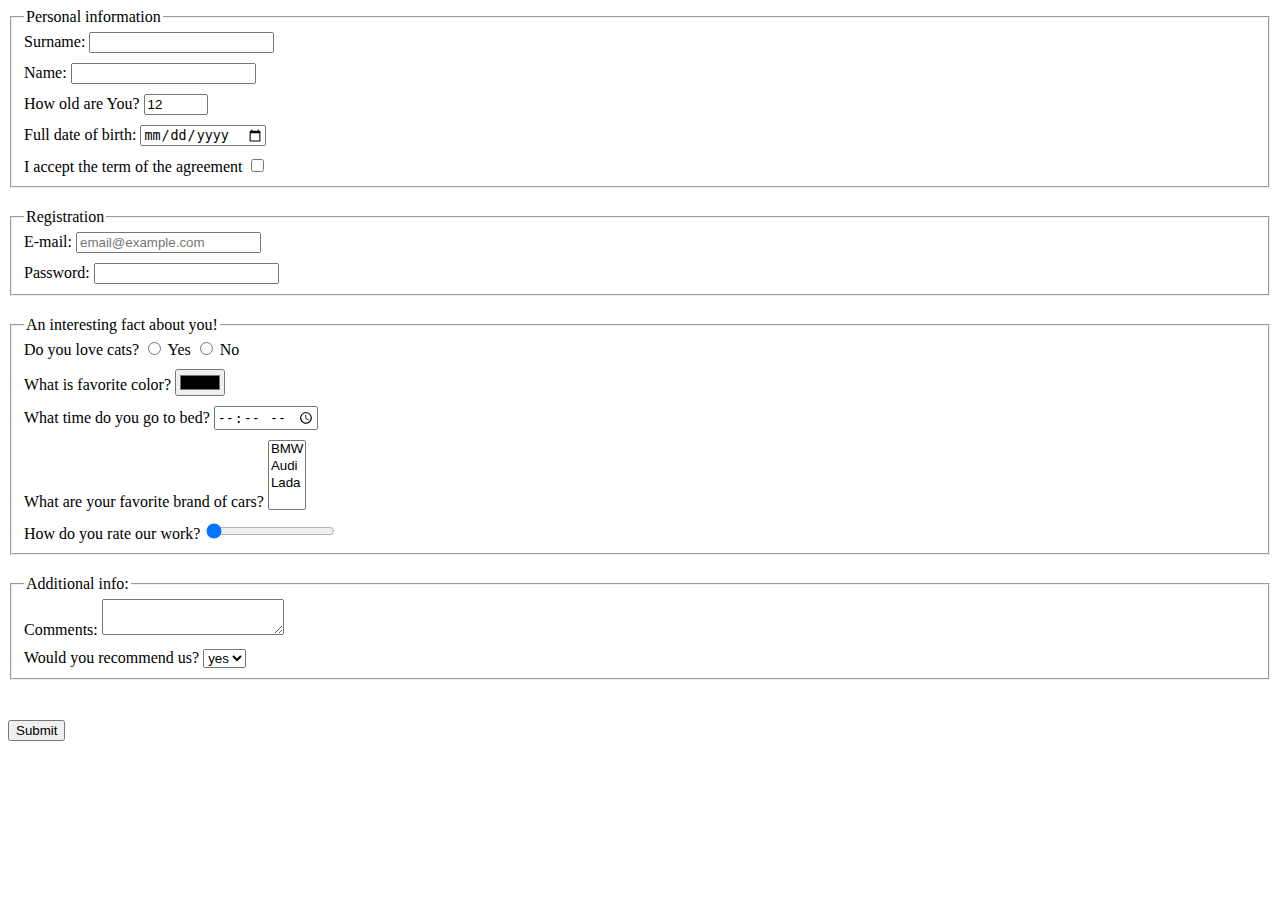
<file: index.html>
<!doctype html><html lang="en"><head><meta charset="UTF-8"><meta name="viewport" content="width=device-width, user-scalable=no, initial-scale=1.0, maximum-scale=1.0, minimum-scale=1.0"><meta http-equiv="X-UA-Compatible" content="ie=edge"><title>HTML Form</title><link rel="stylesheet" href="style.90102ce6.css"><script type="text/javascript" src="main.5883b77c.js"></script></head><body> <form action="https://mate-academy-form-lesson.herokuapp.com/create-application" method="post"> <fieldset class="formFieldset"> <legend>Personal information</legend> <label class="formField"> Surname: <input type="text" autocomplete="off" name="surname"> </label> <label class="formField"> Name: <input type="text" autocomplete="off" name="name"> </label> <label class="formField"> How old are You? <input type="number" name="age" value="12" min="1" max="100"> </label> <label class="formField"> Full date of birth: <input type="date" name="birthDate"> </label> <label class="formField"> I accept the term of the agreement <input type="checkbox" name="termAgreement" required> </label> </fieldset> <fieldset class="formFieldset"> <legend>Registration</legend> <label class="formField"> E-mail: <input type="email" name="email" placeholder="email@example.com"> </label> <label class="formField"> Password: <input type="password" name="password" minlength="8" maxlength="32"> </label> </fieldset> <fieldset class="formFieldset"> <legend>An interesting fact about you!</legend> <div class="cats formField"> Do you love cats? <label> <input type="radio" name="loveCats" value="yes"> Yes </label> <label> <input type="radio" name="loveCats" value="no"> No </label> </div> <label class="formField"> What is favorite color? <input type="color" name="favColor"> </label> <label class="formField"> What time do you go to bed? <input type="time" name="timeToBed"> </label> <label class="formField"> What are your favorite brand of cars? <select multiple> <option>BMW</option> <option>Audi</option> <option>Lada</option> </select> </label> <label class="formField"> How do you rate our work? <input type="range" name="feedbackRate" value="0" min="0" max="10"> </label> </fieldset> <fieldset class="formFieldset"> <legend>Additional info:</legend> <label class="formField"> Comments: <textarea></textarea> </label> <label class="formField"> Would you recommend us? <select> <option>yes</option> <option>no</option> </select> </label> </fieldset> <button type="submit" class="submitButton">Submit</button> </form> </body></html>
</file>
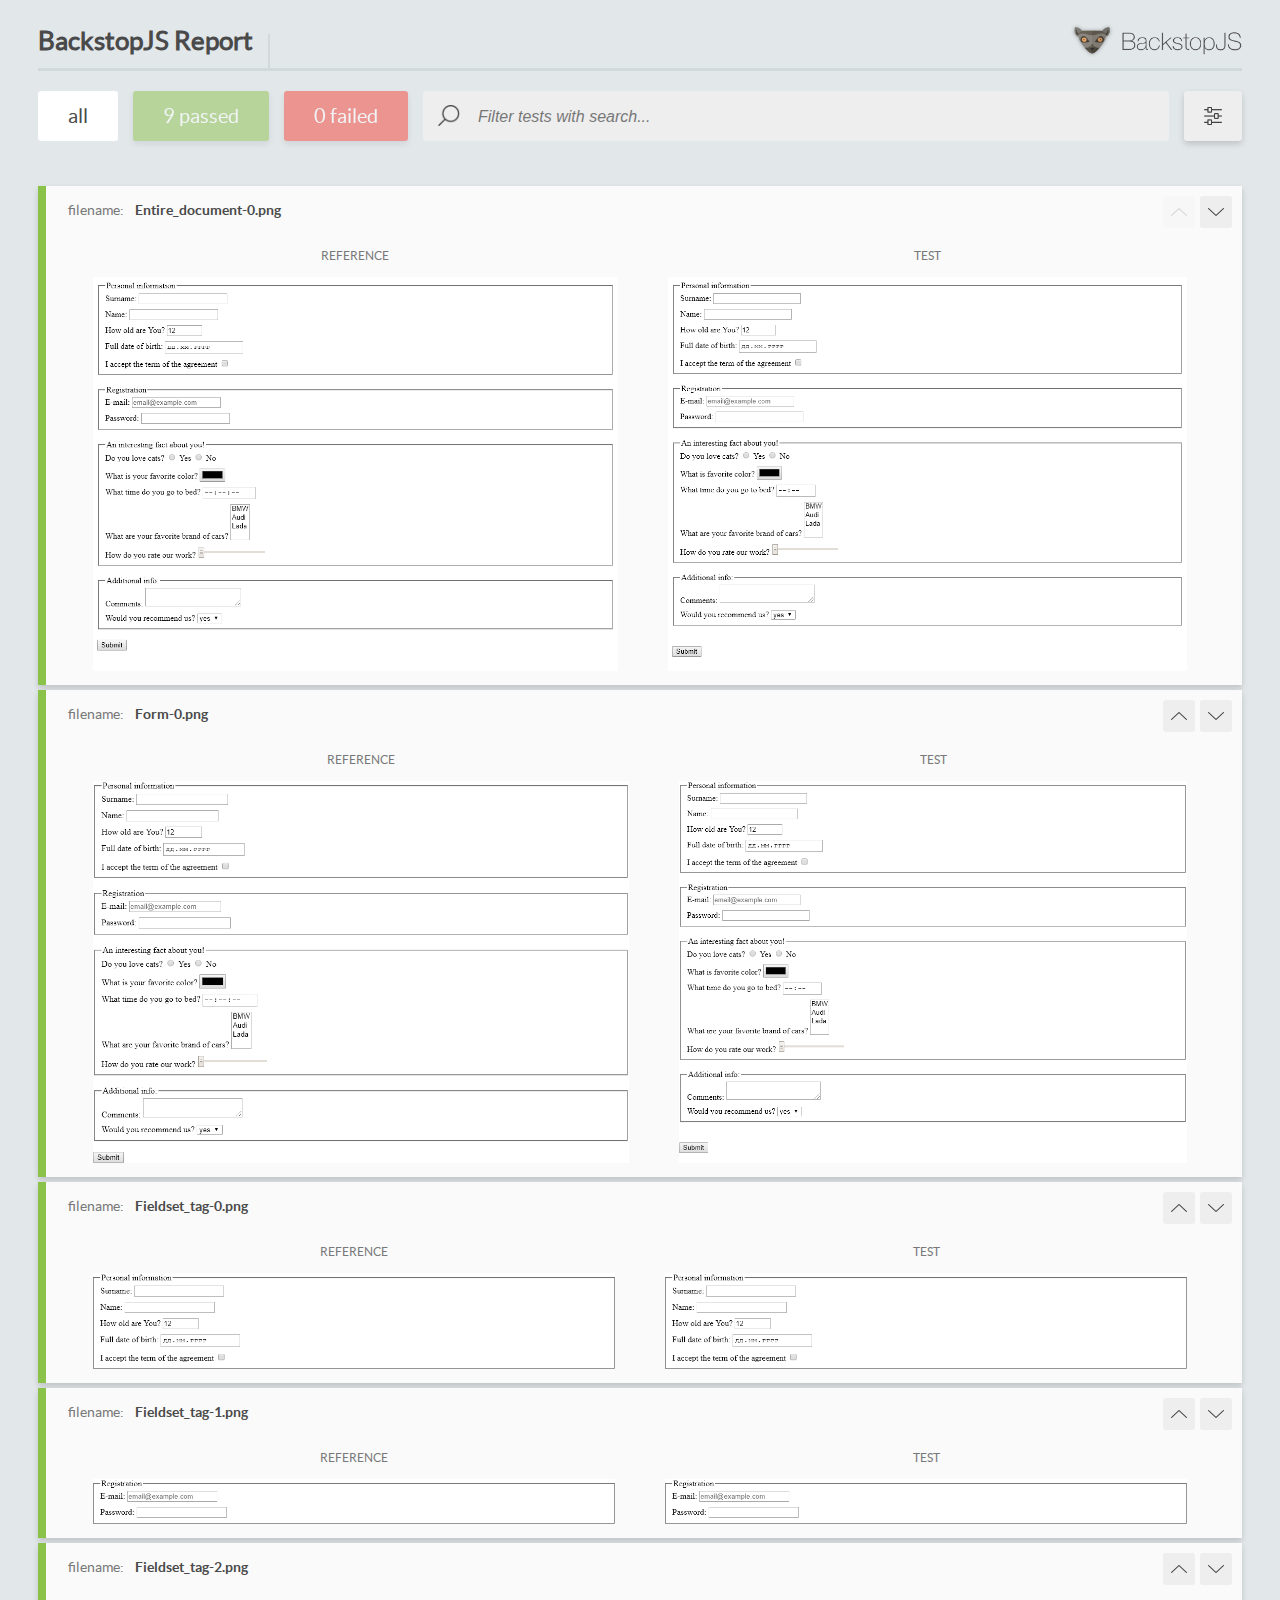
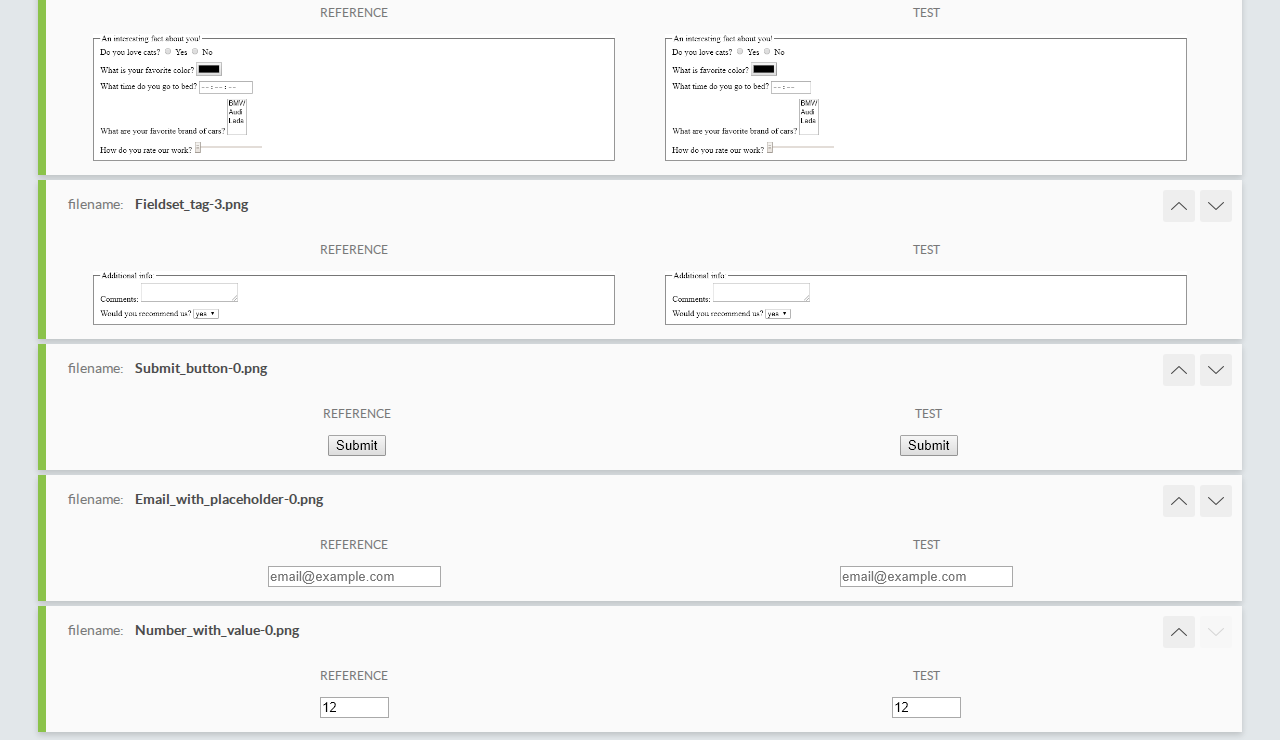
<file: report/html_report/index.html>
<!DOCTYPE html>
<html>
  <head>
    <meta charset="utf-8">
    <title>BackstopJS Report</title>

    <style>
      @font-face {
          font-family: 'latoregular';
          src: url('./assets/fonts/lato-regular-webfont.woff2') format('woff2'),
              url('./assets/fonts/lato-regular-webfont.woff') format('woff');
          font-weight: 400;
          font-style: normal;
      }
      @font-face {
          font-family: 'latobold';
          src: url('./assets/fonts/lato-bold-webfont.woff2') format('woff2'),
              url('./assets/fonts/lato-bold-webfont.woff') format('woff');
          font-weight: 700;
          font-style: normal;
      }

      .ReactModal__Body--open {
          overflow: hidden;
      }
      .ReactModal__Body--open .header {
        display: none;
      }

    </style>
  </head>
  <body style="background-color: #E2E7EA">
    <div id="root">

    </div>
    <script type="text/javascript">
      function report (report) { // eslint-disable-line no-unused-vars
        window.tests = report;
      }
    </script>
    <script type="text/javascript" src="config.js"></script>
    <script type="text/javascript" src="index_bundle.js"></script>
  </body>
</html>
</file>
<file: style.90102ce6.css>
.formFieldset{margin-bottom:20px;padding-bottom:0}.formField{display:block;margin-bottom:10px}.submitButton{margin:20px 0}
/*# sourceMappingURL=style.90102ce6.css.map */
</file>
